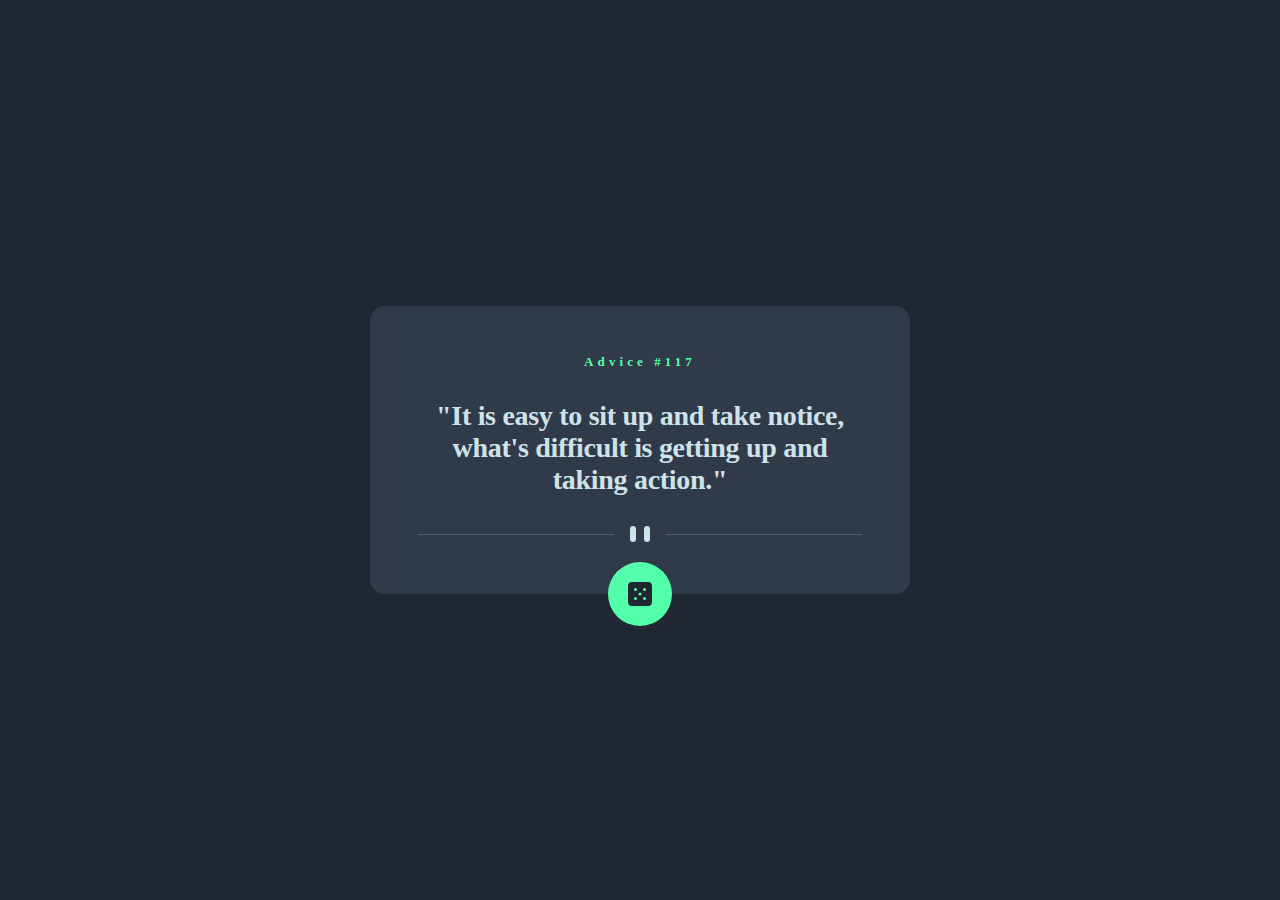
<file: 김태진/index.html>
<!DOCTYPE html>
<html lang="en">
  <head>
    <meta charset="UTF-8" />
    <meta name="viewport" content="width=device-width, initial-scale=1.0" />
    <!-- displays site properly based on user's device -->

    <link
      rel="icon"
      type="image/png"
      sizes="32x32"
      href="./images/favicon-32x32.png"
    />

    <title>Frontend Mentor | Advice generator app</title>
    <style>
      /* 간단해서 따로 파일 안 뺌. */
      * {
        margin: initial;
        padding: initial;
        box-sizing: border-box;
      }

      body {
        background-color: #202733;
        color: #cee3e9;
        display: flex;
        justify-content: center;
        align-items: center;
        height: 100vh;
      }

      #generator {
        width: 540px;
        background-color: #313a48;
        padding: 48px;
        text-align: center;
        border-radius: 15px;
        position: relative;
      }

      .advice {
        font-size: 28px;
        font-weight: 800;
        letter-spacing: -0.3px;
        padding: 30px 0;
      }

      .generator-title {
        color: #53ffaa;
        font-size: 13px;
        font-style: normal;
        font-weight: 800;
        letter-spacing: 4.086px;
      }

      .dice {
        position: absolute;
        background-color: #53ffaa;
        display: inline-block;
        padding: 20px;
        border-radius: 9999px;
        cursor: pointer;
        bottom: 0;
        left: 50%;
        transform: translate(-50%, 50%);
      }

      .dice:hover {
        box-shadow: 0px 0px 40px 0px #53ffaa;
      }

      .dice img {
        vertical-align: top;
      }
    </style>
  </head>
  <body>
    <main id="generator">
      <div class="generator-title">
        Advice #<span class="adviceNum">117</span>
      </div>
      <div class="advice">
        "It is easy to sit up and take notice, what's difficult is getting up
        and taking action."
      </div>
      <img src="./images/pattern-divider-desktop.svg" alt="patter divider" />
      <div class="dice">
        <img src="./images/icon-dice.svg" alt="dice" />
      </div>
    </main>
    <script>
      // 귀찮아서 따로 안 뺐습니다.
      const diceBtn = document.querySelector(".dice");
      const adviceNum = document.querySelector(".adviceNum");
      const advice = document.querySelector(".advice");

      async function getAdvice() {
        const res = await fetch("https://api.adviceslip.com/advice");
        const result = await res.json();
        adviceNum.textContent = result.slip.id;
        advice.textContent = result.slip.advice;
      }

      diceBtn.addEventListener("click", getAdvice);
    </script>
  </body>
</html>
</file>
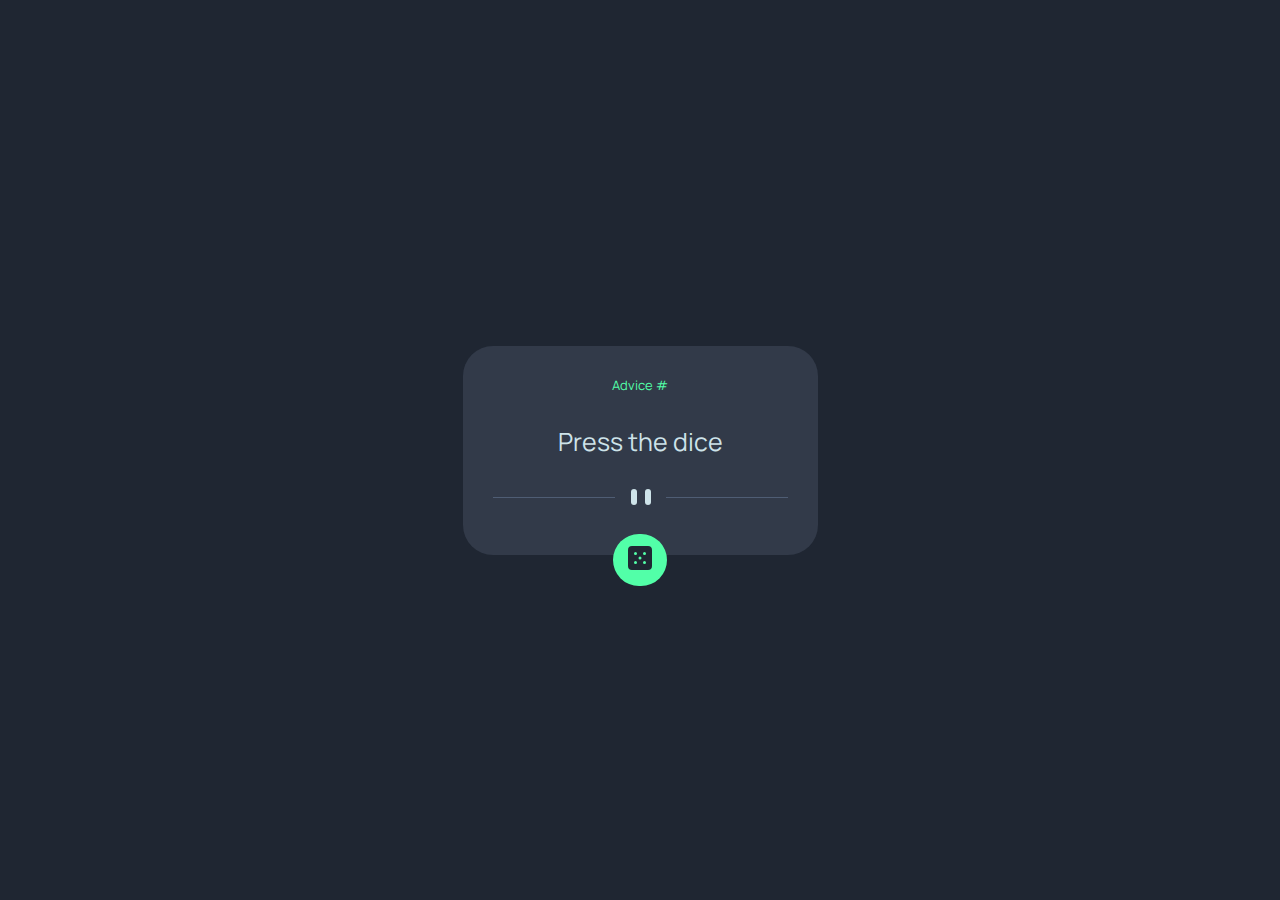
<file: 박우혁/index.html>
<!DOCTYPE html>
<html lang="en">
  <head>
    <meta charset="UTF-8" />
    <meta name="viewport" content="width=device-width, initial-scale=1.0" />
    <!-- displays site properly based on user's device -->
    <link rel="preconnect" href="https://fonts.googleapis.com" />
    <link rel="preconnect" href="https://fonts.gstatic.com" crossorigin />
    <link
      href="https://fonts.googleapis.com/css2?family=Manrope:wght@800&display=swap"
      rel="stylesheet"
    />
    <link
      rel="icon"
      type="image/png"
      sizes="32x32"
      href="./images/favicon-32x32.png"
    />
    <link rel="stylesheet" href="index.css" />
    <title>Frontend Mentor | Advice generator app</title>
  </head>
  <body>
    <div class="container">
      <div class="quote">
        <div class="text">
          <div class="header">Advice #<span id="adviceId"></span></div>
          <!--로딩바-->
          <div class="advice">Press the dice</div>
        </div>
        <div class="loadingBar">
          <div class="loadingPulse"></div>
        </div>
        <img
          class="divide"
          src="./images/pattern-divider-mobile.svg"
          art="구분선"
        />
        <button class="dice">
          <img src="./images/icon-dice.svg" art="주사위 버튼" />
        </button>
      </div>
    </div>

    <script src="index.js"></script>

    <!-- <div class="attribution">
    Challenge by <a href="https://www.frontendmentor.io?ref=challenge" target="_blank">Frontend Mentor</a>. 
    Coded by <a href="#">Your Name Here</a>.
  </div> -->
  </body>
</html>
</file>
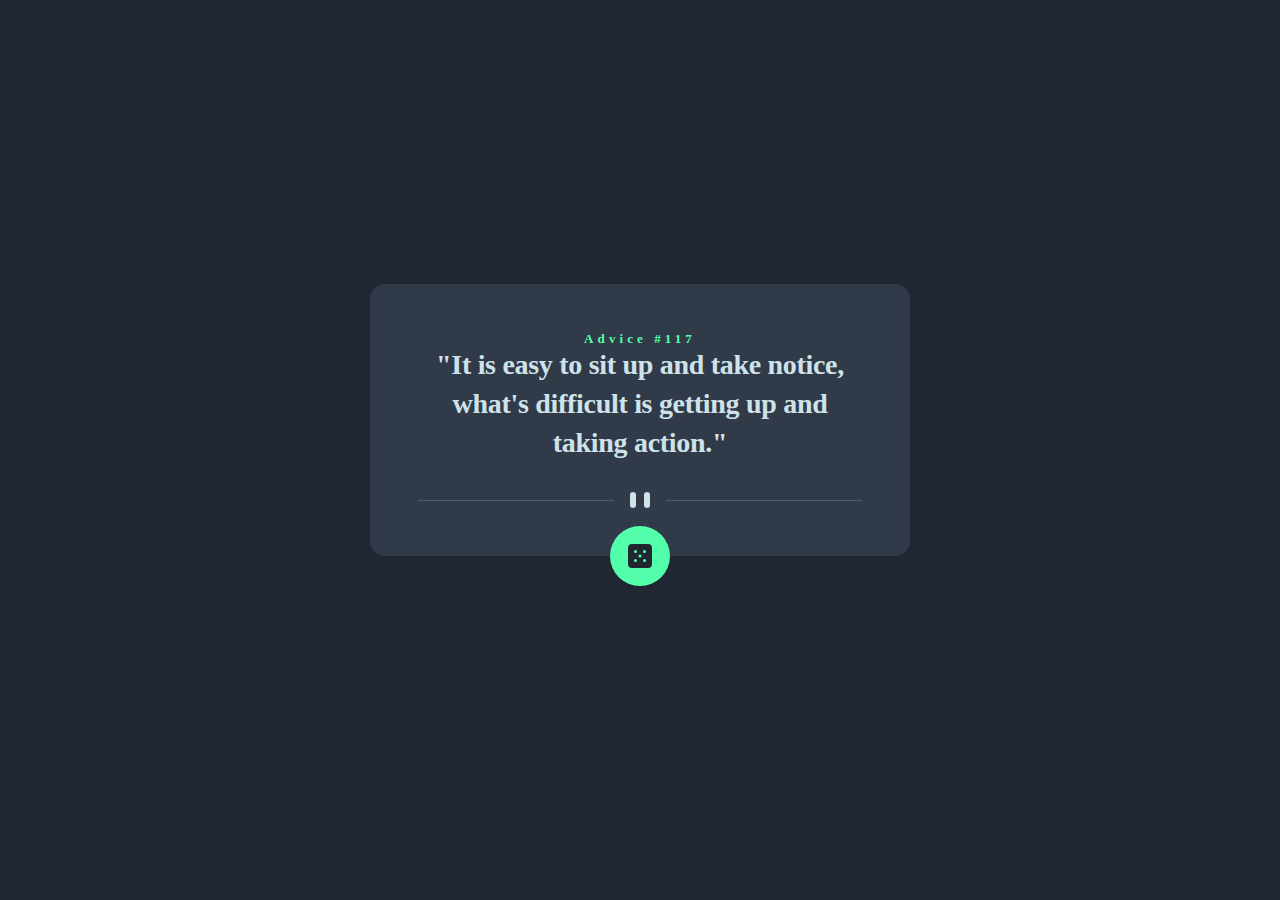
<file: 변지인/index.html>
<!DOCTYPE html>
<html lang="en">
<head>
  <meta charset="UTF-8">
  <meta name="viewport" content="width=device-width, initial-scale=1.0"> <!-- displays site properly based on user's device -->

  <link rel="icon" type="image/png" sizes="32x32" href="./images/favicon-32x32.png">
  <link rel="stylesheet" href="./css/reset.css">
  <link rel="stylesheet" href="./css/index.css">
  
  <title>Frontend Mentor | Advice generator app</title>

  <!-- Feel free to remove these styles or customise in your own stylesheet 👍 -->
  <style>
    .attribution { font-size: 11px; text-align: center; }
    .attribution a { color: hsl(228, 45%, 44%); }
  </style>
</head>
<body>
  <div class="box">
    <div id="loading">
      <div id="spinner"></div>
    </div>
    <div id="text">
      <h1>Advice #<span id="adviceNumber">117</span></h1>
      <div class="advice" id="advice">
        "It is easy to sit up and take notice, what's difficult is getting up and taking action."
      </div>
    </div>
    <img id="divider" src="./images/pattern-divider-desktop.svg" alt="divider">
  </div>
  <div id="diceBox">
  <img id="dice" src="./images/icon-dice.svg" alt="dice">
  </div>
  <script src="./js/index.js" type="module"></script>
</body>
</html>
</file>
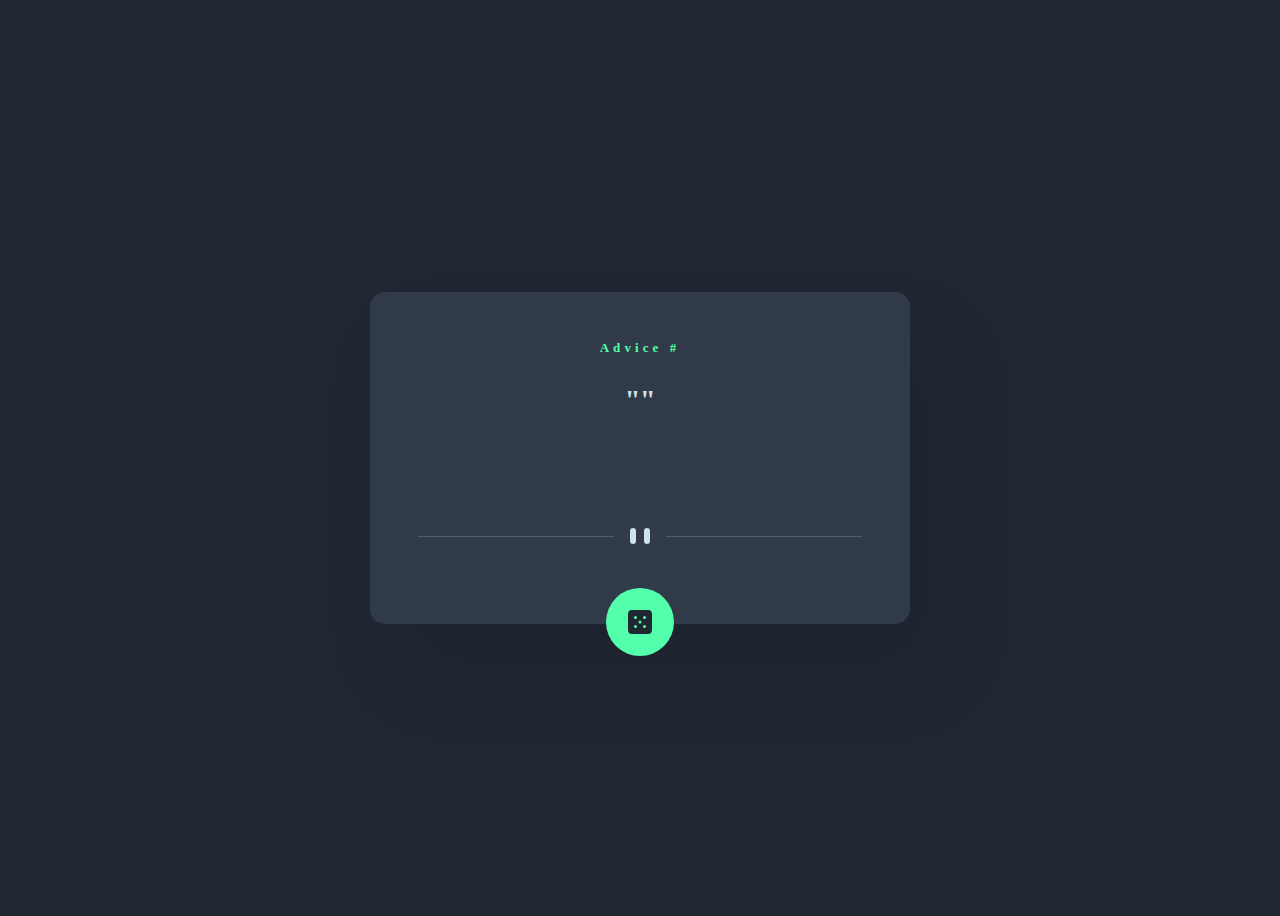
<file: 이유승/index.html>
<!DOCTYPE html>
<html lang="en">
<head>
  <meta charset="UTF-8">
  <meta name="viewport" content="width=device-width, initial-scale=1.0"> <!-- displays site properly based on user's device -->

  <link rel="icon" type="image/png" sizes="32x32" href="./images/favicon-32x32.png">
  
  <title>Frontend Mentor | Advice generator app</title>

  <link rel="stylesheet" href="./style.css">

  <link rel="preconnect" href="https://fonts.googleapis.com">
  <link rel="preconnect" href="https://fonts.gstatic.com" crossorigin>
  <link href="https://fonts.googleapis.com/css2?family=Manrope&display=swap" rel="stylesheet">
  <!-- Feel free to remove these styles or customise in your own stylesheet 👍 -->
  <style>
    .attribution { font-size: 11px; text-align: center; }
    .attribution a { color: hsl(228, 45%, 44%); }
  </style>
</head>
<body>
  <div class="card">
    <h1>Advice #</h1><!-- Advice ID goes here -->
    <div class="loader"></div>
    <p class="advice">"<!-- Advice text goes here -->"</p>
    <img src="./images/pattern-divider-desktop.svg" class="divider" alt="구분선">
    <div class="diceContainer">
      <img src="./images/icon-dice.svg" class="dice" alt="dice">
    </div> 
  </div>
  <!-- <div class="attribution">
    Challenge by <a href="https://www.frontendmentor.io?ref=challenge" target="_blank">Frontend Mentor</a>. 
    Coded by <a href="#">Your Name Here</a>.
  </div> -->
  <script src="./index.js"></script>
</body>
</html>
</file>
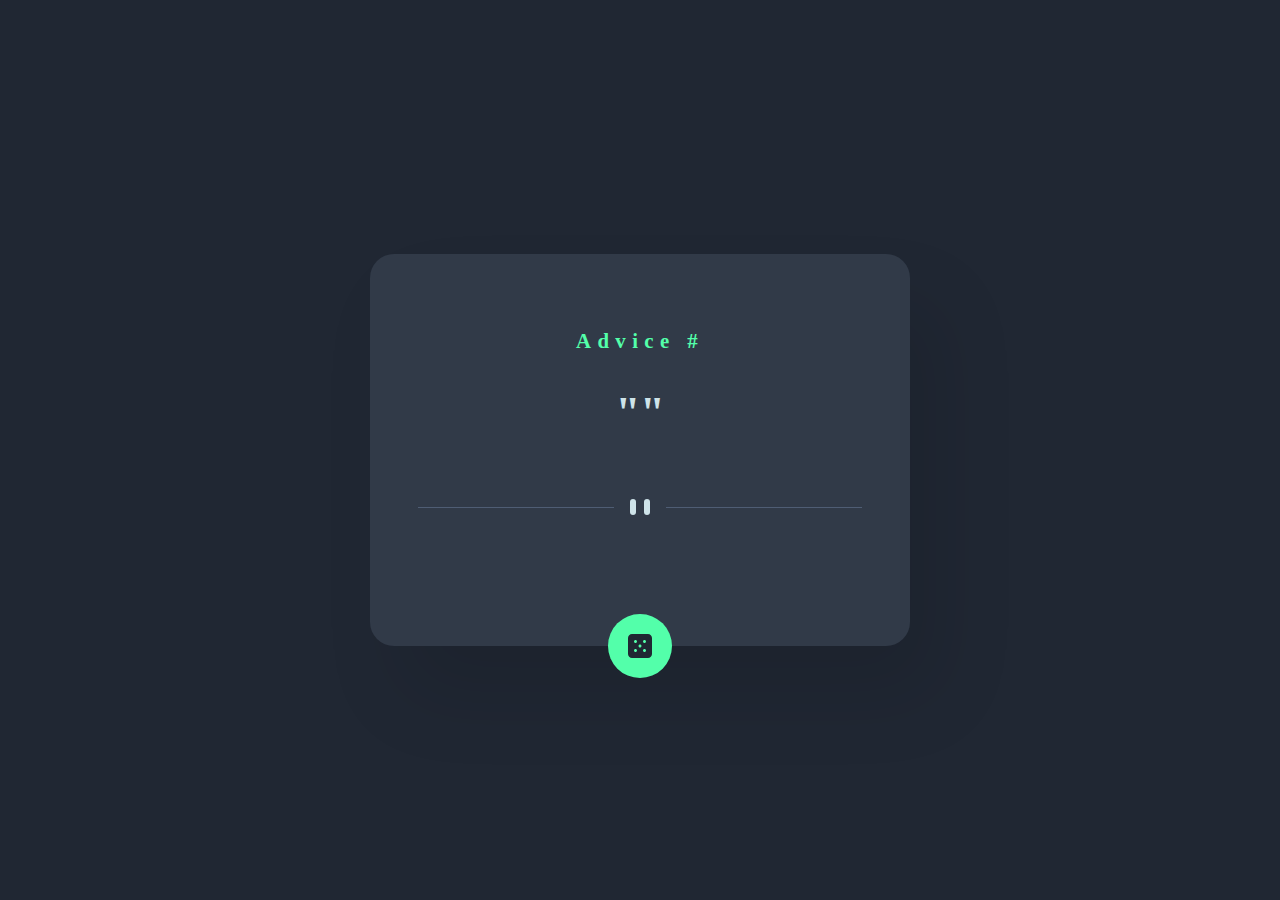
<file: 이유진/index.html>
<!DOCTYPE html>
<html lang="ko">
  <head>
    <meta charset="UTF-8" />
    <meta name="viewport" content="width=device-width, initial-scale=1.0" />
    <!-- displays site properly based on user's device -->

    <link
      rel="icon"
      type="image/png"
      sizes="32x32"
      href="./images/favicon-32x32.png"
    />

    <title>Frontend Mentor | Advice generator app</title>

    <link rel="preconnect" href="https://fonts.googleapis.com" />
    <link rel="preconnect" href="https://fonts.gstatic.com" crossorigin />
    <link
      href="https://fonts.googleapis.com/css2?family=Manrope:wght@800&display=swap"
      rel="stylesheet"
    />

    <link rel="stylesheet" href="./reset.css" />
    <link rel="stylesheet" href="./index.css" />
    <style>
      .attribution {
        font-size: 11px;
        text-align: center;
      }
      .attribution a {
        color: hsl(228, 45%, 44%);
      }
    </style>
  </head>
  <body>
    <div class="box">
      <h1>Advice #<!-- Advice ID goes here --></h1>
      <div class="advice">"<!-- Advice text goes here -->"</div>
      <img
        src="./images/pattern-divider-desktop.svg"
        alt="divider"
        class="divider"
      />
      <img src="./images/dice.svg" alt="dice" class="dice" />
    </div>

    <!-- <div class="attribution">
      Challenge by
      <a href="https://www.frontendmentor.io?ref=challenge" target="_blank"
        >Frontend Mentor</a
      >. Coded by <a href="#">Your Name Here</a>.
    </div> -->
    <script src="./index.js"></script>
  </body>
</html>
</file>
<file: 변지인/css/index.css>
*{
  box-sizing: border-box;
  color: #cee3e9;
}
body {
  background-color: #202733;
  height: 100vh;
  display: flex;
  justify-content: center;
  align-items: center;
  flex-direction: column;
}
.box{
  display: flex;
  justify-content: center;
  align-items: center;
  flex-direction: column;
  gap: 30px;
  width: 540px;
  background-color: #313a48;
  padding: 48px;
  border-radius: 15px;
}
@keyframes spin {
  0%{transform: rotate(0deg);}
  100%{transform: rotate(360deg);}
}
#spinner {
  margin: 0 auto;
  width: 100px;
  height: 100px;
  border: 20px solid rgba(163, 151, 198, 0.2);
  border-top: 20px solid #53ffaa;
  border-radius: 50%;
  animation: spin 2s linear infinite;
}
#loading {
  display: none;
  margin: 0 auto;
  padding: 30px;
  max-width: 1170px;
}
#text{
  display: block;
}
h1, span{
  font-size: 13px;
  color: #53ffaa;
  text-align: center;
  font-weight: 800;
  letter-spacing: 4.086px;
}
.advice{
  text-align: center;
  font-size: 28px;
  font-weight: 800;
  letter-spacing: -0.3px;
  line-height: 140%;
}
#diceBox{
  display: flex;
  justify-content: center;
  align-items: center;
  background-color: #53ffaa;
  border-radius: 500px;
  width: 60px;
  height: 60px;
  transform: translate(0%, -50%);
}
#dice{
  cursor: pointer;
}
#dice:hover {
  box-shadow: 0px 0px 40px 0px #53ffaa;
}
</file>
<file: 이유승/style.css>
* {
  box-sizing: border-box;
}

body {
  background-color: #202733;
  height: 100vh;
  display: flex;
  justify-content: center;
  align-items: center;
}

.card {
  position: relative;
  width: 540px;
  height: 332px;
  background-color: #313A48;
  border-radius: 15px;
  box-shadow: 30px 50px 80px 0px rgba(0, 0, 0, 0.10);
  padding: 0 48px;
}

.card h1 {
  color: #53FFAA;
  text-align: center;
  margin-top: 48px;
  margin-bottom: 24px;
  font-size: 13px;
  font-style: normal;
  font-weight: 800;
  line-height: normal;
  letter-spacing: 4.086px;
}

.card p {
  color: #CEE3E9;
  text-align: center;
  margin-bottom: 40px;
  font-size: 28px;
  font-style: normal;
  font-weight: 800;
  line-height: normal;
  letter-spacing: -0.3px;
}

.divider {
  position: absolute;
  bottom: 80px;
}

.diceContainer {
  position: absolute;
  bottom: -32px;
  right: 50%;
  transform: translateX(50%);
  padding: 22px 22px;
  border-radius: 64px;
  background-color: #53FFAA;
}

.dice {
  display: block;
  width: 100%;
  height: auto;
}

.diceContainer:hover {
  box-shadow: 0px 0px 20px hsl(150, 100%, 66%);
  cursor: pointer;
}

.loader {
  z-index: 1;
  border: 4px solid rgba(255, 255, 255, 0.3);
  border-radius: 50%;
  border-top: 4px solid #53FFAA;
  width: 30px;
  height: 30px;
  animation: spin 1s linear infinite;
  display: none;
  position: absolute;
  right: 50%;
}

@keyframes spin {
  0% { transform: rotate(0deg); }
  100% { transform: rotate(360deg); }
}

@media (max-width: 576px) {
  body {
    padding: 0 16px;
  }

  .box {
    padding: 0 24px;
  }

  .box h1 {
    margin-top: 40px;
  }

  .divider {
    content: url(./images/pattern-divider-mobile.svg);
    bottom: 70px;
    left: 50%;
    transform: translateX(-50%);
  }
}
</file>
<file: 이유진/index.css>
body{
  background-color: #202733;
  height: 100vh;
  display: flex;
  justify-content: center;
  align-items: center;
}

.box{
  width: 540px;
  border-radius: 1.5rem;
  background-color: #313A48;
  box-shadow: 30px 50px 80px 0px rgba(0, 0, 0, 0.10);
  padding: 0 48px;
  position: relative;
}

.box h1{
  color: #53FFAA;
  text-align: center;
  font-size: 1.3rem;
  font-weight: 800;
  letter-spacing: 0.4rem;
  margin-top: 4.8rem;
  margin-bottom: 2.4rem;
}

.advice{
  color: #CEE3E9;
  text-align: center;
  font-size: 2.8rem;
  font-weight: 800;
  letter-spacing: -0.03rem;
  margin-bottom: 4rem;
}

.divider{
  margin-bottom: 8rem;
}

.dice{
  position: absolute;
  bottom: -32px;
  right: 50%;
  transform: translate(50%);
}

.dice:hover{ 
  content: url(./images/diceHover.svg);
  position: absolute;
  bottom: -72px;
  right: 50%;
  transform: translate(50%);
}

@media (max-width: 576px) {
  body{
    padding: 0 1.6rem;
  }
  .box{
    padding: 0 2.4rem;
  }
  .box h1{
    margin-top: 4rem;
  }
  .divider{
    margin-bottom: 3.2rem;
    content: url(./images/pattern-divider-mobile.svg);
    width: 100%;
  }
}
</file>
<file: 박우혁/index.css>
@import './reset.css';

body {
  display: flex;
  justify-content: center;
  background-color: hsl(218, 23%, 16%);
  height: 100vh;
  display: flex;
  flex-direction: column;
  align-items: center;
  justify-content: center;
}

.container {
  max-width: 35.5rem;
  height: fit-content;
  background-color: hsl(217, 19%, 24%);
  position: relative;
  display: flex;
  flex-direction: column;
  align-items: center;
  justify-content: center;
  border-radius: 30px;
  padding: 3rem 3rem;
}

.header {
  font-size: 1.3rem;
  color: hsl(150, 100%, 66%);
}

.quote {
  display: flex;
  flex-direction: column;
  row-gap: 3rem;
  align-items: center;
  justify-content: center;
  margin-bottom: 2rem;
  height: fit-content;
}

.text {
  display: flex;
  flex-direction: column;
  row-gap: 3rem;
  align-items: center;
}

.advice {
  font-size: 2.5rem;
  color: hsl(193, 38%, 86%);
  text-align: center;
}

.dice {
  background-color: hsl(150, 100%, 66%);
  padding: 1.2rem 1.5rem;
  border-radius: 50px;
  position: absolute;
  top: 90%;
}

.dice:hover {
  box-shadow: 0px 0px 20px hsl(150, 100%, 66%);
}

/*로딩모션 */
.loadingBar {
  display: none;
  width: 90vw;
  margin: 0 auto;
  text-align: center;
}

.loadingPulse {
  width: 50px;
  height: 50px;
  margin: 10px auto;

  border: 10px solid hsl(150, 100%, 66%);
  border-radius: 50%;

  animation: load 1.5s ease-in-out infinite;
}

@keyframes load {
  0%,
  100% {
    transform: scale(0.9);
    opacity: 0.7;
  }
  50% {
    transform: scale(1.1);
    opacity: 1;
  }
}

@media (min-width: 1400px) {
  .container {
    max-width: 45rem;
    padding: 4rem 3rem;
  }
}
</file>
